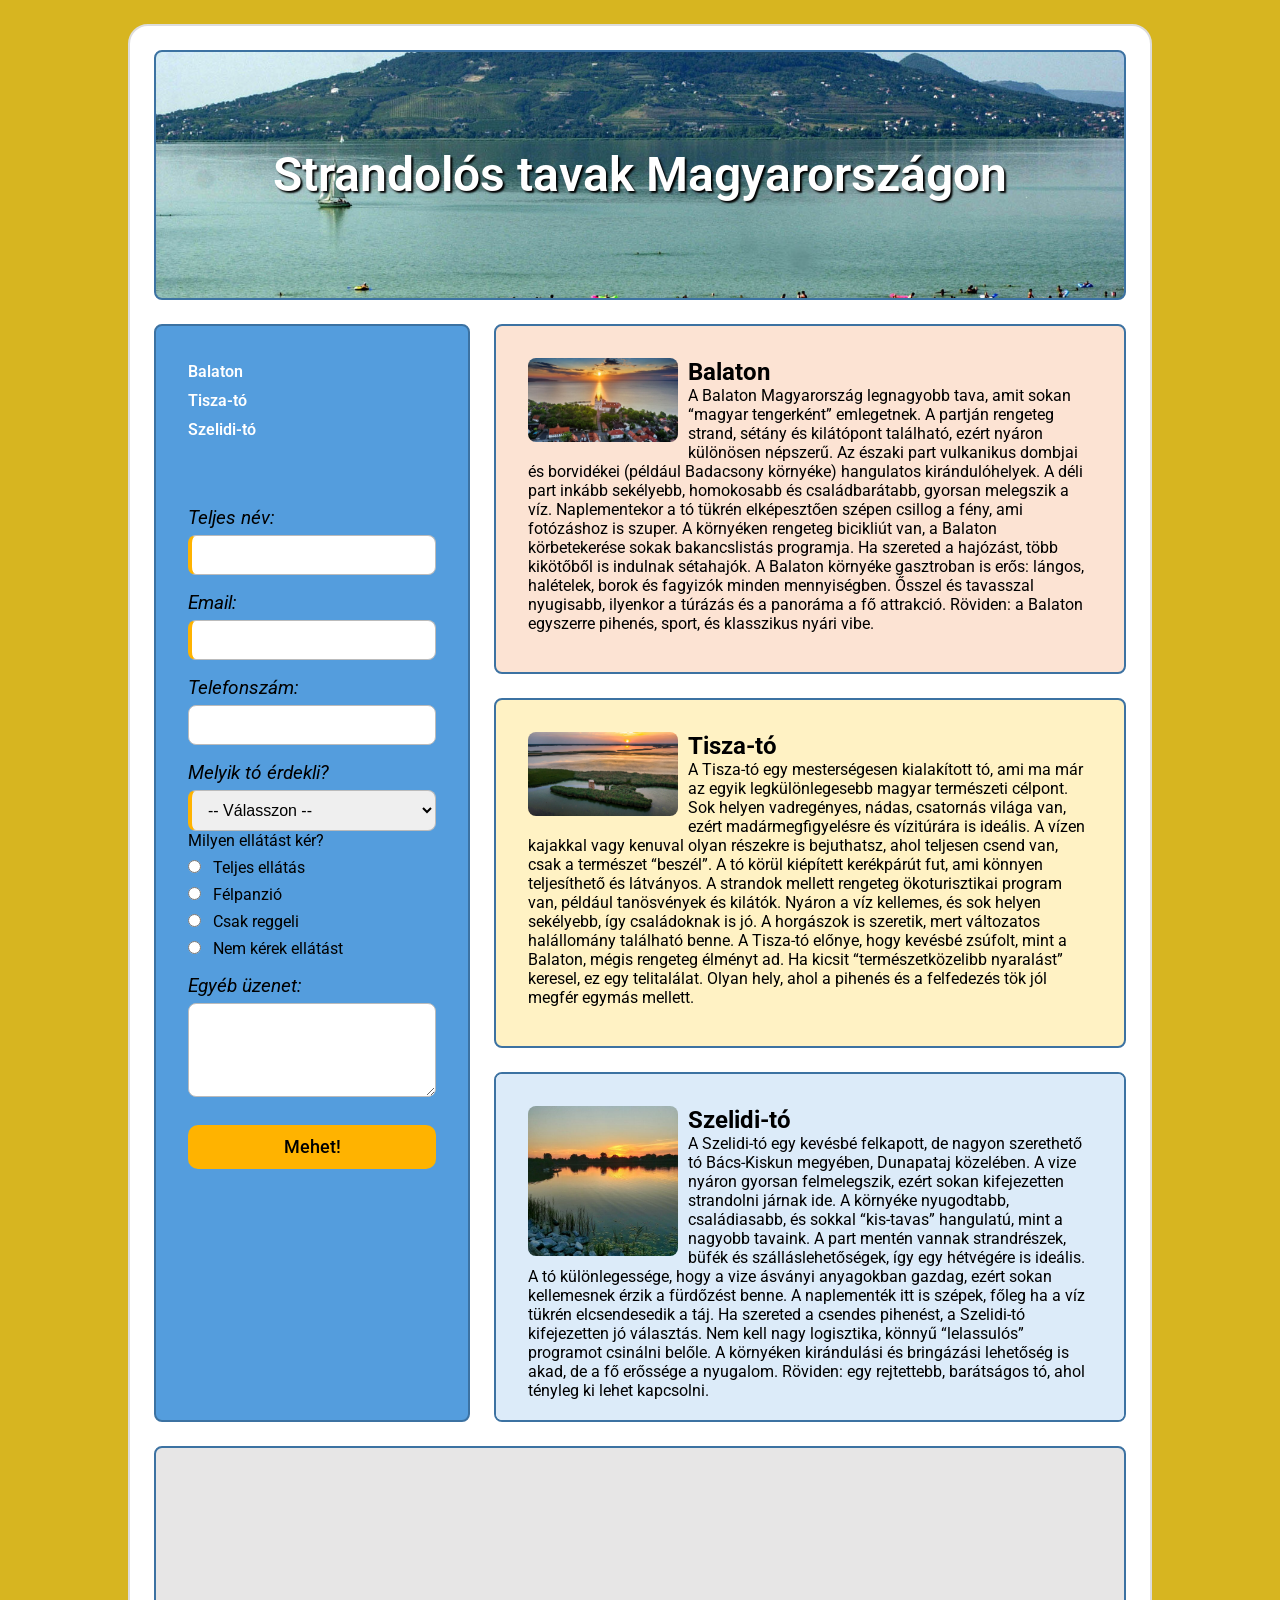
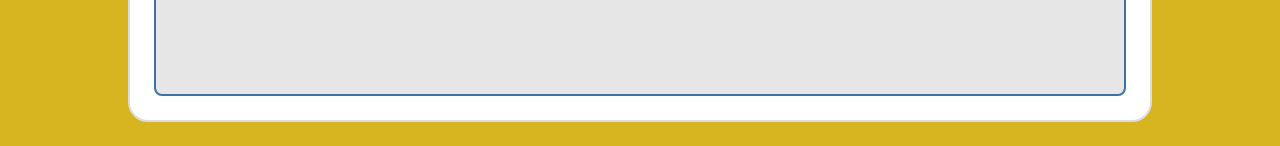
<file: index.html>
<!DOCTYPE html>
<html lang="hu">

<head>
    <meta charset="UTF-8">
    <meta name="viewport" content="width=devices-width, initial-scale=1.0">
    <meta name="description"
        content="Fedezd fel a Balatont, a Tisza-tavat és a Szelidi-tavat! Pihenés, természet, programok és jelentkezési űrlap egy helyen.">
    <meta property="og:type" content="website">
    <meta property="og:title" content="Tóparti pihenés Magyarországon">
    <meta property="og:description"
        content="Balaton, Tisza-tó és Szelidi-tó bemutatása. Természet, kikapcsolódás és jelentkezés egyszerűen.">
    <meta property="og:url" content="#">
    <meta property="og:site_name" content="Tóparti pihenés">
    <meta property="og:image" content="#">
    <meta property="og:image:width" content="1200">
    <meta property="og:image:height" content="630">
    <link rel="stylesheet" href="css/styles.css">
    <link rel="preconnect" href="https://fonts.googleapis.com">
    <link rel="preconnect" href="https://fonts.gstatic.com" crossorigin>
    <link href="https://fonts.googleapis.com/css2?family=Roboto:ital,wght@0,100..900;1,100..900&display=swap"
        rel="stylesheet">

    <title>Magyarország Tavai</title>
</head>

<body>
    <div class="main-container">
        <header class="header">
            <h1>Strandolós tavak Magyarországon</h1>
        </header>
        <aside class="sidebar">
            <nav class="navlist">
                <ul>
                    <li><a href="#section-1">Balaton</a></li>
                    <li><a href="#section-2">Tisza-tó</a></li>
                    <li><a href="#section-3">Szelidi-tó</a></li>
                </ul>
            </nav>
            <form action="#" method="post">

                <!-- Teljes név -->
                <label for="name">Teljes név:</label>
                <input type="text" id="name" name="name" required>

                <!-- Email -->
                <label for="email">Email:</label>
                <input type="email" id="email" name="email" required>

                <!-- Telefonszám -->
                <label for="phone">Telefonszám:</label>
                <input type="tel" id="phone" name="phone">

                <!-- Tó kiválasztása -->
                <label for="lakes">Melyik tó érdekli?</label>
                <select id="lakes" name="lakes" required>
                    <option value="">-- Válasszon --</option>
                    <option value="balaton">Balaton</option>
                    <option value="tisza-to">Tisza-tó</option>
                    <option value="szelidi-to">Szelidi-tó</option>
                </select>

                <!-- Ellátás -->
                <p>Milyen ellátást kér?</p>

                <label>
                    <input type="radio" name="accommodation" value="teljes" required>
                    Teljes ellátás
                </label>

                <label>
                    <input type="radio" name="accommodation" value="fel-panzio">
                    Félpanzió
                </label>

                <label>
                    <input type="radio" name="accommodation" value="csak-reggeli">
                    Csak reggeli
                </label>

                <label>
                    <input type="radio" name="accommodation" value="nem-kerek">
                    Nem kérek ellátást
                </label>

                <!-- Üzenet -->
                <label for="uzenet">Egyéb üzenet:</label>
                <textarea id="uzenet" name="uzenet" rows="4"></textarea>

                <!-- Küldés -->
                <input type="submit" value="Mehet!">

            </form>

        </aside>
        <div class="section-1" id="section-1">
            <img src="img/tavak/balaton.jpg" alt="A Balaton naplementében">
            <h2>Balaton</h2>
            <p>A Balaton Magyarország legnagyobb tava, amit sokan “magyar tengerként” emlegetnek. A partján rengeteg
                strand, sétány és kilátópont található, ezért nyáron különösen népszerű. Az északi part vulkanikus
                dombjai és borvidékei (például Badacsony környéke) hangulatos kirándulóhelyek. A déli part inkább
                sekélyebb, homokosabb és családbarátabb, gyorsan melegszik a víz. Naplementekor a tó tükrén elképesztően
                szépen csillog a fény, ami fotózáshoz is szuper. A környéken rengeteg bicikliút van, a Balaton
                körbetekerése sokak bakancslistás programja. Ha szereted a hajózást, több kikötőből is indulnak
                sétahajók. A Balaton környéke gasztroban is erős: lángos, halételek, borok és fagyizók minden
                mennyiségben. Ősszel és tavasszal nyugisabb, ilyenkor a túrázás és a panoráma a fő attrakció. Röviden: a
                Balaton egyszerre pihenés, sport, és klasszikus nyári vibe.</p>
        </div>
        <div class="section-2" id="section-2">
            <img src="img/tavak/tisza_to.jpg" alt="Tisza-tó naplementében">
            <h2>Tisza-tó</h2>
            <p>A Tisza-tó egy mesterségesen kialakított tó, ami ma már az egyik legkülönlegesebb magyar természeti
                célpont. Sok helyen vadregényes, nádas, csatornás világa van, ezért madármegfigyelésre és vízitúrára is
                ideális. A vízen kajakkal vagy kenuval olyan részekre is bejuthatsz, ahol teljesen csend van, csak a
                természet “beszél”. A tó körül kiépített kerékpárút fut, ami könnyen teljesíthető és látványos. A
                strandok mellett rengeteg ökoturisztikai program van, például tanösvények és kilátók. Nyáron a víz
                kellemes, és sok helyen sekélyebb, így családoknak is jó. A horgászok is szeretik, mert változatos
                halállomány található benne. A Tisza-tó előnye, hogy kevésbé zsúfolt, mint a Balaton, mégis rengeteg
                élményt ad. Ha kicsit “természetközelibb nyaralást” keresel, ez egy telitalálat. Olyan hely, ahol a
                pihenés és a felfedezés tök jól megfér egymás mellett.</p>
        </div>
        <div class="section-3" id="section-3">
            <img src="img/tavak/szelidi-to.jpg" alt="Szelidi-tó látképe">
            <h2>Szelidi-tó</h2>
            <p>A Szelidi-tó egy kevésbé felkapott, de nagyon szerethető tó Bács-Kiskun megyében, Dunapataj közelében. A
                vize nyáron gyorsan felmelegszik, ezért sokan kifejezetten strandolni járnak ide. A környéke nyugodtabb,
                családiasabb, és sokkal “kis-tavas” hangulatú, mint a nagyobb tavaink. A part mentén vannak
                strandrészek, büfék és szálláslehetőségek, így egy hétvégére is ideális. A tó különlegessége, hogy a
                vize ásványi anyagokban gazdag, ezért sokan kellemesnek érzik a fürdőzést benne. A naplementék itt is
                szépek, főleg ha a víz tükrén elcsendesedik a táj. Ha szereted a csendes pihenést, a Szelidi-tó
                kifejezetten jó választás. Nem kell nagy logisztika, könnyű “lelassulós” programot csinálni belőle. A
                környéken kirándulási és bringázási lehetőség is akad, de a fő erőssége a nyugalom. Röviden: egy
                rejtettebb, barátságos tó, ahol tényleg ki lehet kapcsolni.</p>
        </div>
        <footer class="footer">
            
        </footer>
    </div>
</body>

</html>
</file>
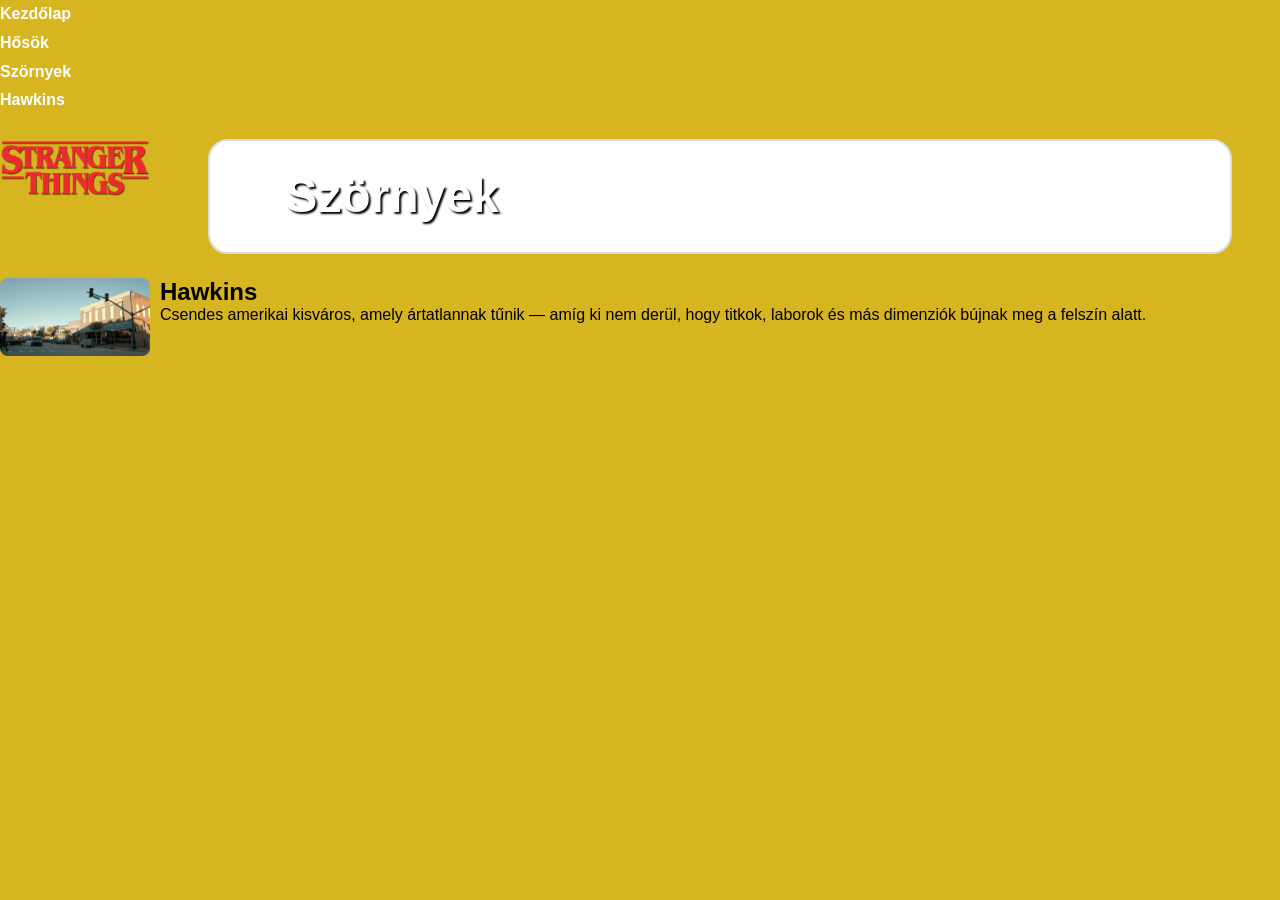
<file: hawkins.html>
<!DOCTYPE html>
<html lang="hu">

<head>
    <meta charset="UTF-8">
    <meta name="viewport" content="width=device-width, initial-scale=1.0">
    <title>Hawkins</title>
    <link rel="stylesheet" href="css/styles.css">
</head>

<body>
    <header>
        <nav>
            <ul>
                <li><a href="index.html">Kezdőlap</a></li>
                <li><a href="hősök.html">Hősök</a></li>
                <li><a href="szörnyek.html">Szörnyek</a></li>
                <li><a href="hawkins.html">Hawkins</a></li>
            </ul>
        </nav>
    </header>
    <div class="hero">
        <div class="stranger-things-logo">
            <img id="logo" src="img/stranger_things_logo.png" alt="Stranger Things logo">
        </div>
        <div class="main-container">
            <div class="container">
                <h1>Szörnyek</h1>
            </div>
        </div>
    </div>
    <div class="cards">
        <div class="card" id="hawkins-card">
            <div class="card-image">
                <img class="card-image" src="img/Hawkins.webp" alt="Hawkins, a Stranger Things helyszíne">
            </div>
            <div class="card-description">
                <h2 class="card-title">Hawkins</h2>
                <p class="card-info">Csendes amerikai kisváros, amely ártatlannak tűnik — amíg ki nem derül, hogy titkok, laborok és más dimenziók bújnak meg a felszín alatt.</p>
            </div>
        </div>
    </div>

</body>

</html>
</file>
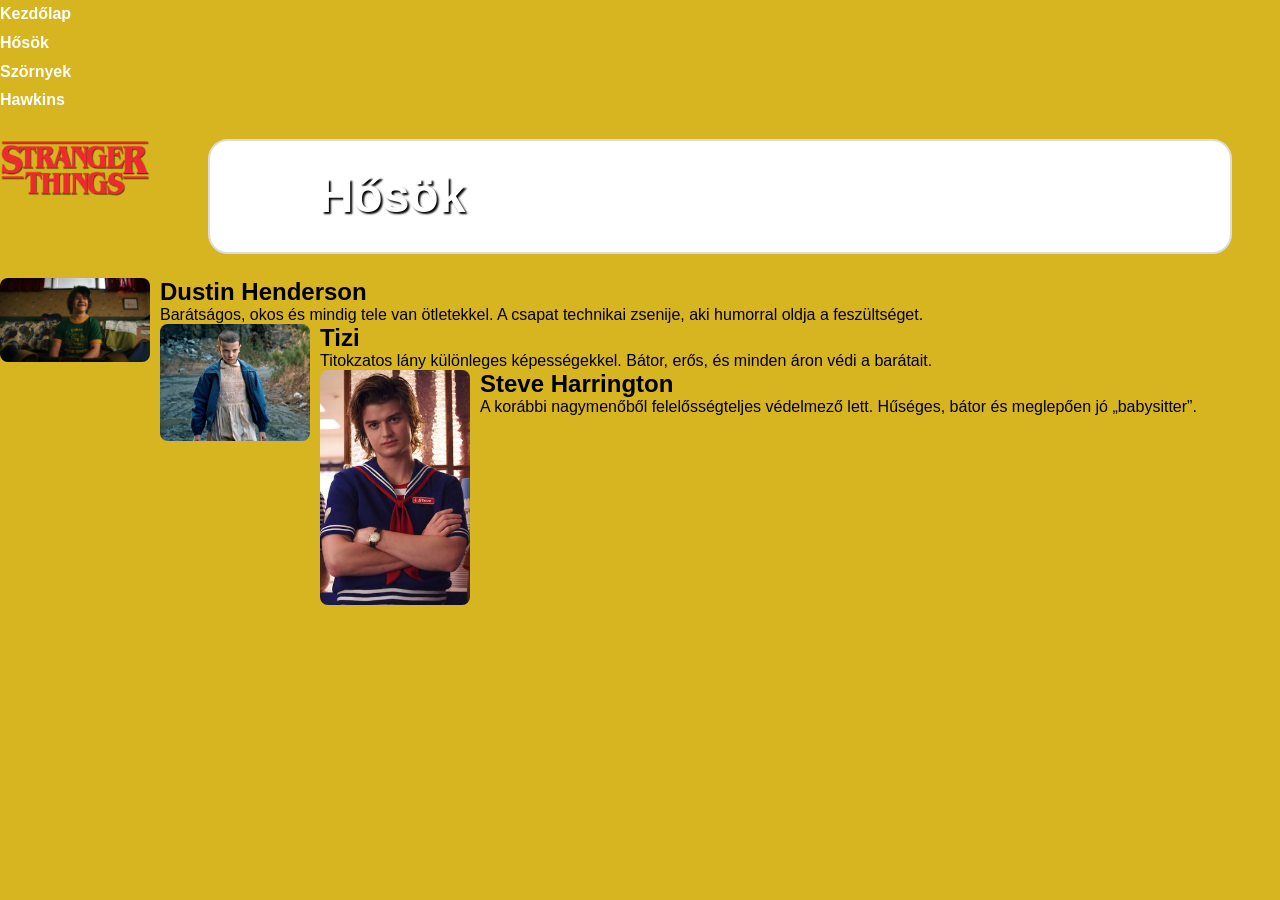
<file: hősök.html>
<!DOCTYPE html>
<html lang="hu">

<head>
    <meta charset="UTF-8">
    <meta name="viewport" content="width=device-width, initial-scale=1.0">
    <title>Hősök</title>
    <link rel="stylesheet" href="css/styles.css">
</head>

<body>
    <header>
        <nav>
            <ul>
                <li><a href="index.html">Kezdőlap</a></li>
                <li><a href="hősök.html">Hősök</a></li>
                <li><a href="szörnyek.html">Szörnyek</a></li>
                <li><a href="hawkins.html">Hawkins</a></li>
            </ul>
        </nav>
    </header>
    <div class="hero">
        <div class="stranger-things-logo">
            <img id="logo" src="img/stranger_things_logo.png" alt="Stranger Things logo">
        </div>
        <div class="main-container">
            <div class="container">
                <h1>Hősök</h1>
            </div>
        </div>
    </div>
    <div class="cards">
        <div class="card">
            <div class="card-image">
                <img class="card-image" src="img/Hősök/200220100553-01-dustin-henderson-stranger-things.jpg" alt="Dustin a Stranger Things-ből">
            </div>
            <div class="card-description">
                <h2 class="card-title">Dustin Henderson</h2>
                <p class="card-info">Barátságos, okos és mindig tele van ötletekkel. A csapat technikai zsenije, aki humorral oldja a feszültséget.</p>
            </div>
        </div>
        <div class="card">
            <div class="card-image">
                <img class="card-image" src="img/Hősök/eleven-tout-65f3c2ba322c49fa8b3867b31bfca4e1.jpg" alt="Tizenegyes a Stranger Things-ből">
            </div>
            <div class="card-description">
                <h2 class="card-title">Tizi</h2>
                <p class="card-info">Titokzatos lány különleges képességekkel. Bátor, erős, és minden áron védi a barátait.</p>
            </div>
        </div>
        <div class="card">
            <div class="card-image">
                <img class="card-image" src="img/Hősök/ST3_Steve_Harrington_portrait.jpg" alt="Steve a Stranger Thingsből">
            </div>
            <div class="card-description">
                <h2 class="card-title">Steve Harrington</h2>
                <p class="card-info">A korábbi nagymenőből felelősségteljes védelmező lett. Hűséges, bátor és meglepően jó „babysitter”.</p>
            </div>
        </div>
    </div>

</body>

</html>
</file>
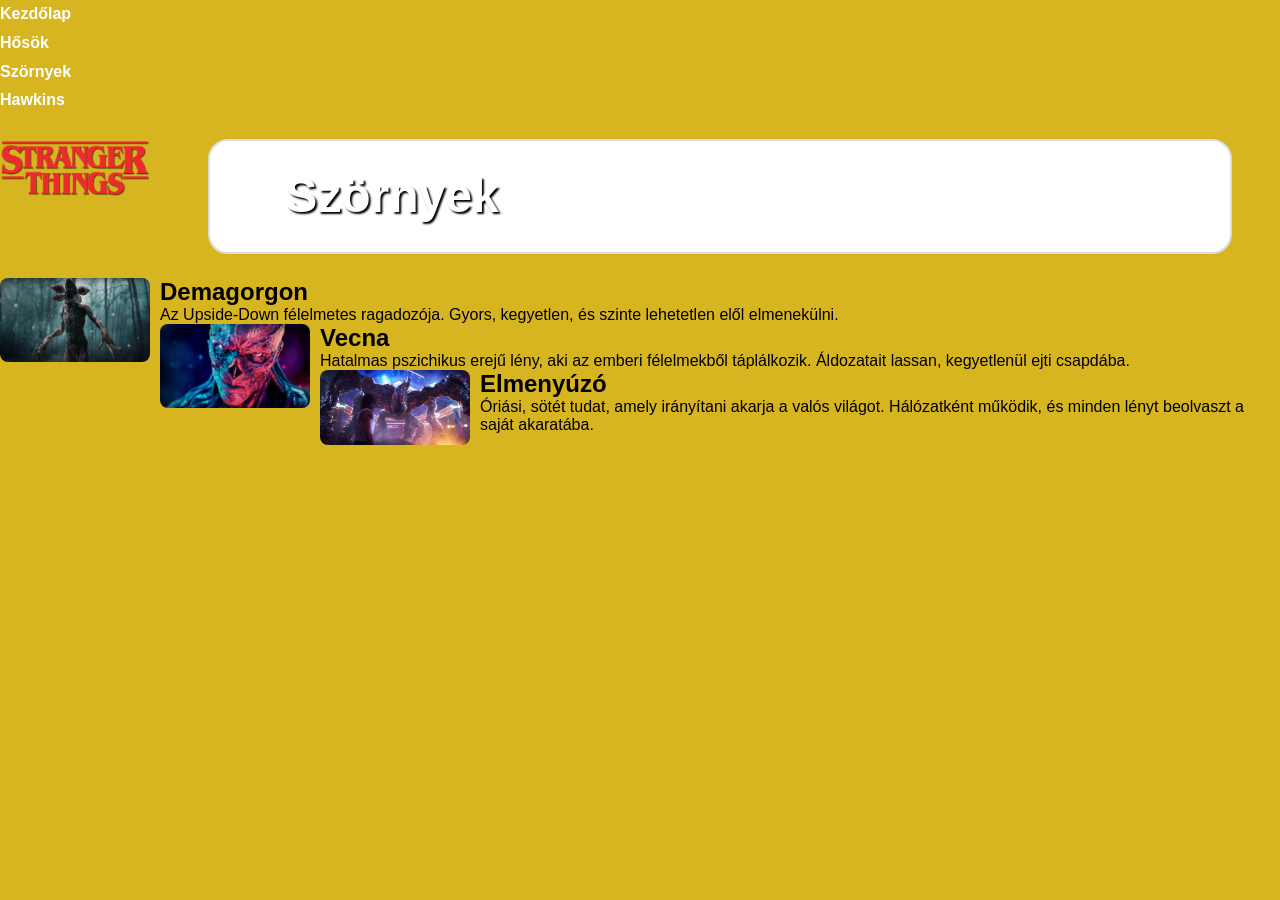
<file: szörnyek.html>
<!DOCTYPE html>
<html lang="hu">

<head>
    <meta charset="UTF-8">
    <meta name="viewport" content="width=device-width, initial-scale=1.0">
    <title>Szörnyek</title>
    <link rel="stylesheet" href="css/styles.css">
</head>

<body>
    <header>
        <nav>
            <ul>
                <li><a href="index.html">Kezdőlap</a></li>
                <li><a href="hősök.html">Hősök</a></li>
                <li><a href="szörnyek.html">Szörnyek</a></li>
                <li><a href="hawkins.html">Hawkins</a></li>
            </ul>
        </nav>
    </header>
    <div class="hero">
        <div class="stranger-things-logo">
            <img id="logo" src="img/stranger_things_logo.png" alt="Stranger Things logo">
        </div>
        <div class="main-container">
            <div class="container">
                <h1>Szörnyek</h1>
            </div>
        </div>
    </div>
    <div class="cards">
        <div class="card">
            <div class="card-image">
                <img class="card-image" src="img/Szörnyek/Stranger-Things-Demogorgon.avif" alt="A Demagorgon">
            </div>
            <div class="card-description">
                <h2 class="card-title">Demagorgon</h2>
                <p class="card-info">Az Upside-Down félelmetes ragadozója. Gyors, kegyetlen, és szinte lehetetlen elől elmenekülni.</p>
            </div>
        </div>
        <div class="card">
            <div class="card-image">
                <img class="card-image" src="img/Szörnyek/vecna-stranger.jpg" alt="Vecna">
            </div>
            <div class="card-description">
                <h2 class="card-title">Vecna</h2>
                <p class="card-info">Hatalmas pszichikus erejű lény, aki az emberi félelmekből táplálkozik. Áldozatait lassan, kegyetlenül ejti csapdába.</p>
            </div>
        </div>
        <div class="card">
            <div class="card-image">
                <img class="card-image" src="img/Szörnyek/Stranger-Things-season-3-Mind-Flayer.avif" alt="Az Elmenyúzó">
            </div>
            <div class="card-description">
                <h2 class="card-title">Elmenyúzó</h2>
                <p class="card-info">Óriási, sötét tudat, amely irányítani akarja a valós világot. Hálózatként működik, és minden lényt beolvaszt a saját akaratába.</p>
            </div>
        </div>
    </div>

</body>

</html>
</file>
<file: css/styles.css>
/* Alapbeállítások */

* {
  margin: 0;
  padding: 0;
  box-sizing: border-box;
}

html {
  font-family: "Roboto", sans-serif;
  font-size: 16px;
  scroll-behavior: smooth;
}

body {
  background-color: #D7B520;
}

/* SZÍNEK: 

Fejléc: #E7E6E6
Aside: #549DDD
Szekció 1: #FCE3D3
Szekció 2: #FFF2C4
Szekció 3: #DCEBF9
Lábléc: #E7E6E6
Border: #3C72A2

*/

.main-container {
  width: 80%;
  margin: 24px auto;
  display: grid;
  grid-template-columns: 1fr 2fr;
  grid-template-rows: 5fr;
  gap: 24px;
  padding: 24px;
  border: 2px solid #ddd;
  border-radius: 20px;
  background-color: #fff;
}

.header {
  grid-column: 1 / -1;
  grid-row: 1 / 2;
  display: flex;
  justify-content: center;
  align-items: center;
  background-color: #E7E6E6;
  padding: 32px;
  height: 250px;
  border-radius: 8px;
  border: 2px solid #3C72A2;
  background-image: url(../img/header_bg.jpg);
  background-repeat: no-repeat;
  background-size: cover;
  background-position: 0px -100px;

}

h1 {
  font-size: 3rem;
  font-weight: 600;
  line-height: 130%;
  text-align: center;
  color: white;
  text-shadow: 2px 2px 2px #000000;
}

.sidebar {
  display: flex;
  flex-direction: column;
  grid-column: 1 / 2;
  grid-row: 2 / 5;
  background-color: #549DDD;
  padding: 32px;
  border-radius: 8px;
  border: 2px solid #3C72A2;
  gap: 46px;
}

ul {
  list-style-type: none;
}

li {

  font-weight: 600;
  line-height: 180%;
}

a {
  text-decoration: none;
  color: white;
}

a:hover {
  color: rgb(0, 4, 255);
}

/* Form */

label {
  display: block;
  margin-top: 16px;
  margin-bottom: 6px;
  font-style: italic;
  font-size: 1.2rem;
}

/* Szöveges mezők */
input[type="text"],
input[type="email"],
input[type="tel"],
select,
textarea {
  width: 100%;
  padding: 10px 12px;
  font-size: 1rem;
  border: 1px solid #bbb;
  border-radius: 8px;
}

/* Focus állapot */
input:focus,
select:focus,
textarea:focus {
  outline: none;
  border-color: #ff9800;
  box-shadow: 0 0 0 2px rgba(255, 152, 0, 0.25);
}

/* Radio csoport */
label input[type="radio"] {
  margin-right: 8px;
}

label:has(input[type="radio"]) {
  font-style: normal;
  font-size: 1rem;
  margin-top: 8px;
}

/* Submit gomb */
input[type="submit"] {
  margin-top: 24px;
  padding: 12px;
  width: 100%;
  font-family: 'Roboto', sans-serif;
  font-size: 1.1rem;
  font-weight: 500;
  background-color: #ffb300;
  border: none;
  border-radius: 10px;
  cursor: pointer;
}

input[type="submit"]:hover {
  background-color: #ffc947;
}

/* Kötelező mezők finom jelzése */
input:required,
select:required {
  border-left: 4px solid #ffb300;
}

/* Tavak kártyái */

img {
  width: 150px;
  border-radius: 8px;
  float: left;
  margin: 0 10px 10px 0;
}

.section-1,
.section-2,
.section-3 {
  grid-column: 2 / -1;
  height: 350px;
  padding: 32px;
  border-radius: 8px;
  border: 2px solid #3C72A2;
  overflow: auto;
  gap: 12px;
}

.section-1 {
  background-color: #FCE3D3;
}

.section-2 {
  background-color: #FFF2C4;
}

.section-3 {
  background-color: #DCEBF9;
}

.footer {
  grid-column: 1 / -1;
  background-color: #E7E6E6;
  height: 250px;
  border-radius: 8px;
  border: 2px solid #3C72A2;
}

/* TABLET NÉZET */
@media (max-width: 991px) and (min-width: 600px) {
  .main-container {
    margin: 12px auto;
    grid-template-columns: 1fr;
    gap: 16px;
    padding: 16px;
  }

  .header {
    grid-column-start: 1;
    background-position: center;
  }

  .sidebar {
    grid-column-start: 1;
    grid-row-start: 5;
  }

  .section-1,
  .section-2,
  .section-3 {
    grid-column-start: 1;
  }

  h1 {
    font-size: 2rem;
  }

  nav {
    display: none;
  }



}

/* Mobil NÉZET */
@media (max-width: 599px) {
  .main-container {
    width: 100%;
    margin: 16px auto;
    grid-template-columns: 1fr;
    grid-template-rows: 5fr;
    gap: 16px;
    padding: 16px;
  }

  .header {
    grid-column-start: 1;
    background-position: center;
  }

  .sidebar {
    grid-column-start: 1;
    grid-row-start: 5;
  }

  .section-1,
  .section-2,
  .section-3 {
    grid-column-start: 1;
  }
 
  h1 {
    font-size: 1.5rem;
  }

  nav {
    display: none;
  }

}
</file>
